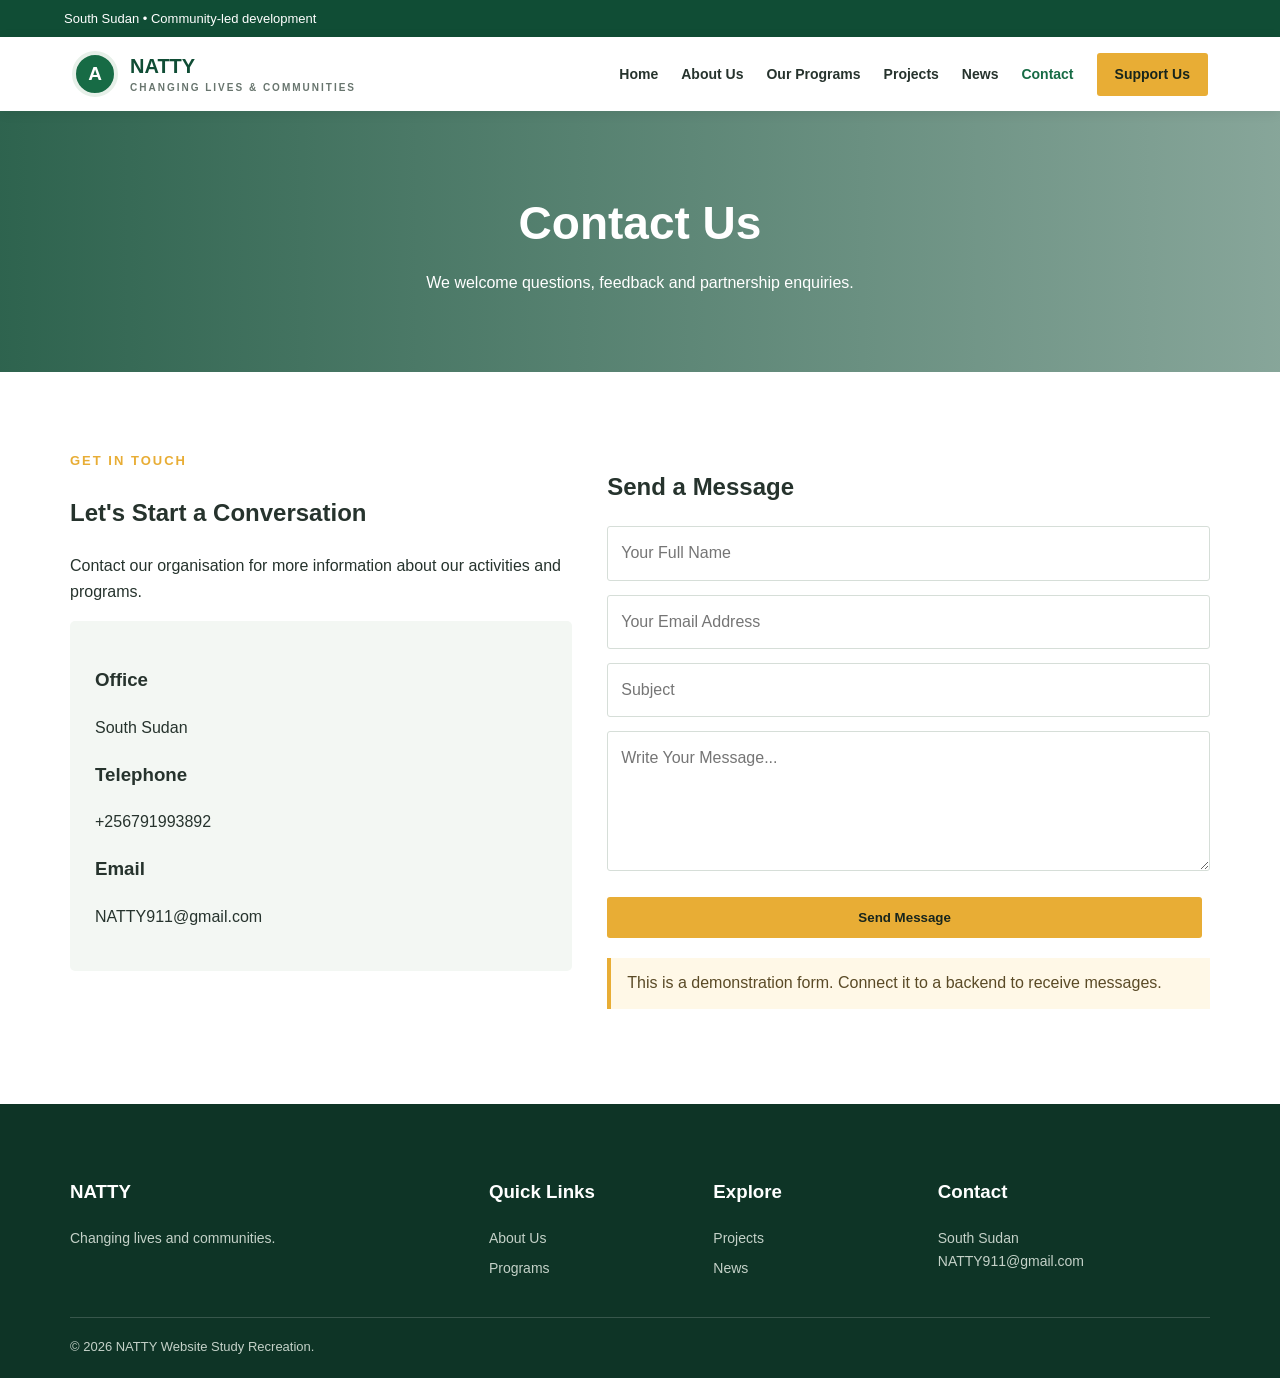
<file: contact.html>
<!DOCTYPE html>
<html lang="en">

<head>

    <meta charset="UTF-8">

    <meta name="viewport" content="width=device-width, initial-scale=1.0">

    <title>Contact | NATTY</title>

    <link rel="stylesheet" href="style.css">

</head>

<body>

    <div class="topbar">
        South Sudan • Community-led development
    </div>

    <header class="header">

        <div class="navwrap">

            <a class="brand" href="index.html">

                <span class="brandmark">A</span>

                <span>
                    NATTY
                    <small>CHANGING LIVES & COMMUNITIES</small>
                   
                </span>

            </a>

            <button class="menu-btn">☰</button>

            <nav class="nav">

                <a href="index.html">Home</a>
                <a href="about.html">About Us</a>
                <a href="programs.html">Our Programs</a>
                <a href="projects.html">Projects</a>
                <a href="news.html">News</a>
                <a class="active" href="contact.html">Contact</a>

                <a class="donate" href="#message">Support Us</a>

            </nav>

        </div>

    </header>

    <section class="page-hero">

        <h1>Contact Us</h1>

        <p>
            We welcome questions, feedback and partnership enquiries.
        </p>

    </section>

    <section class="section">

        <div class="container contact-grid">

            <div>

                <span class="eyebrow">Get In Touch</span>

                <h2>Let's Start a Conversation</h2>

                <p>
                    Contact our organisation for more information
                    about our activities and programs.
                </p>

                <div class="contact-box">

                    <h3>Office</h3>
                    <p>South Sudan</p>

                    <h3>Telephone</h3>
                    <p>+256791993892</p>

                    <h3>Email</h3>
                    <p>NATTY911@gmail.com</p>

                </div>

            </div>

            <div id="message">

                <h2>Send a Message</h2>

                <form class="form">

                    <input
                        type="text"
                        placeholder="Your Full Name"
                        required
                    >

                    <input
                        type="email"
                        placeholder="Your Email Address"
                        required
                    >

                    <input
                        type="text"
                        placeholder="Subject"
                    >

                    <textarea
                        placeholder="Write Your Message..."
                        required
                    ></textarea>

                    <button class="btn" type="submit">
                        Send Message
                    </button>

                </form>

                <div class="notice">

                    This is a demonstration form.
                    Connect it to a backend to receive messages.

                </div>

            </div>

        </div>

    </section>

    <footer class="footer">

        <div class="footer-grid">

            <div>
                <h3>NATTY</h3>
                <p>Changing lives and communities.</p>
            </div>

            <div>
                <h3>Quick Links</h3>
                <a href="about.html">About Us</a>
                <a href="programs.html">Programs</a>
            </div>

            <div>
                <h3>Explore</h3>
                <a href="projects.html">Projects</a>
                <a href="news.html">News</a>
            </div>

            <div>
                <h3>Contact</h3>
                <p>South Sudan<br>NATTY911@gmail.com</p>
            </div>

        </div>

        <div class="copyright">
            © 2026 NATTY Website Study Recreation.
        </div>

    </footer>

    <script src="script.js"></script>

</body>
</html>
</file>
<file: style.css>
/* GENERAL SETTINGS */

:root {
    --green: #176b45;
    --deep: #104d35;
    --gold: #e8ad35;
    --ink: #26332d;
    --muted: #68756e;
    --pale: #f3f7f3;
}

* {
    box-sizing: border-box;
}

html {
    scroll-behavior: smooth;
}

body {
    margin: 0;
    font-family: Arial, Helvetica, sans-serif;
    color: var(--ink);
    line-height: 1.65;
}

a {
    color: inherit;
    text-decoration: none;
}

img {
    max-width: 100%;
    display: block;
}


/* TOP BAR */

.topbar {
    background: var(--deep);
    color: white;
    padding: 8px 5%;
    font-size: 13px;

    display: flex;
    justify-content: space-between;
    gap: 15px;
    flex-wrap: wrap;
}


/* HEADER */

.header {
    background: white;
    position: sticky;
    top: 0;
    z-index: 10;

    box-shadow: 0 2px 12px #00000012;
}

.navwrap {
    max-width: 1180px;
    margin: auto;
    padding: 14px 22px;

    display: flex;
    align-items: center;
    justify-content: space-between;
    gap: 25px;
}


/* LOGO */

.brand {
    display: flex;
    align-items: center;
    gap: 12px;

    font-weight: 800;
    color: var(--deep);
    font-size: 20px;
    line-height: 1.1;
}

.brandmark {
    width: 46px;
    height: 46px;
    border-radius: 50%;

    background: var(--green);
    color: white;

    display: grid;
    place-items: center;

    font-weight: 900;
    font-size: 19px;

    border: 4px solid #e7f0e9;
}

.brand small {
    display: block;
    font-size: 10px;
    letter-spacing: 2px;
    color: var(--muted);
    margin-top: 5px;
}


/* NAVIGATION */

.nav {
    display: flex;
    gap: 23px;
    align-items: center;
}

.nav a {
    font-size: 14px;
    font-weight: 700;
}

.nav a:hover,
.nav a.active {
    color: var(--green);
}

.nav .donate {
    background: var(--gold);
    padding: 10px 18px;
    border-radius: 3px;
    color: #17251c;
}


/* MOBILE MENU BUTTON */

.menu-btn {
    display: none;
    border: 0;
    background: var(--green);
    color: white;
    padding: 9px 12px;
    border-radius: 4px;
    font-size: 20px;
}


/* HOME HERO SECTION */

.hero {
    min-height: 510px;

    background:
        linear-gradient(90deg, #102f25d9, #102f2555),
        url('https://images.unsplash.com/photo-1488521787991-ed7bbaae773c?auto=format&fit=crop&w=1800&q=85')
        center/cover;

    display: flex;
    align-items: center;
    color: white;
}

.hero-inner {
    max-width: 1180px;
    width: 100%;
    margin: auto;
    padding: 75px 22px;
}

.eyebrow {
    color: var(--gold);
    font-weight: 800;
    text-transform: uppercase;
    letter-spacing: 2px;
    font-size: 13px;
}

.hero h1 {
    font-size: clamp(38px, 6vw, 66px);
    line-height: 1.08;
    max-width: 720px;
    margin: 15px 0;
}

.hero p {
    max-width: 610px;
    font-size: 18px;
    color: #f2f4f1;
}


/* BUTTONS */

.btn {
    display: inline-block;

    background: var(--gold);
    color: #18251d;

    padding: 13px 22px;

    font-weight: 800;
    border-radius: 3px;

    margin: 12px 8px 0 0;
}

.btn.outline {
    background: transparent;
    border: 2px solid white;
    color: white;
}


/* SECTIONS */

.section {
    padding: 75px 22px;
}

.container {
    max-width: 1140px;
    margin: auto;
}

.section-head {
    text-align: center;
    max-width: 720px;
    margin: 0 auto 38px;
}

.section-head h2 {
    font-size: 35px;
    line-height: 1.2;
    margin: 8px 0 12px;
    color: var(--deep);
}

.section-head p {
    color: var(--muted);
}


/* CARDS */

.grid {
    display: grid;
    grid-template-columns: repeat(3, 1fr);
    gap: 24px;
}

.card {
    background: white;
    box-shadow: 0 8px 28px #14251a12;
    border-radius: 5px;
    overflow: hidden;
}

.card img {
    width: 100%;
    height: 220px;
    object-fit: cover;
}

.card-body {
    padding: 22px;
}

.card h3 {
    margin: 0 0 10px;
    color: var(--deep);
    font-size: 21px;
}

.card p {
    color: var(--muted);
    margin: 0 0 15px;
}

.text-link {
    font-weight: 800;
    color: var(--green);
}


/* ABOUT SECTION */

.about-strip {
    background: var(--pale);
}

.about-grid {
    display: grid;
    grid-template-columns: 1fr 1fr;
    gap: 50px;
    align-items: center;
}

.about-grid img {
    height: 410px;
    width: 100%;
    object-fit: cover;
    border-radius: 5px;
}

.about-grid h2 {
    font-size: 36px;
    line-height: 1.2;
    color: var(--deep);
}


/* PAGE HERO */

.page-hero {
    padding: 75px 22px;

    background:
        linear-gradient(90deg, #104d35df, #104d3580),
        url('https://images.unsplash.com/photo-1469571486292-0ba58a3f068b?auto=format&fit=crop&w=1600&q=85')
        center/cover;

    color: white;
    text-align: center;
}

.page-hero h1 {
    font-size: 46px;
    margin: 0;
}

.page-hero p {
    margin: 8px auto 0;
    max-width: 650px;
}


/* CONTACT PAGE */

.contact-grid {
    display: grid;
    grid-template-columns: 1fr 1.2fr;
    gap: 35px;
}

.contact-box {
    background: var(--pale);
    padding: 25px;
    border-radius: 5px;
}

.form {
    display: grid;
    gap: 14px;
}

.form input,
.form textarea,
.form select {
    width: 100%;
    padding: 13px;

    border: 1px solid #d6ded8;
    border-radius: 3px;

    font: inherit;
}

.form textarea {
    min-height: 140px;
}

.form button {
    border: 0;
    cursor: pointer;
}


/* NOTICE */

.notice {
    background: #fff8e7;
    border-left: 4px solid var(--gold);
    padding: 12px 16px;
    margin: 20px 0;
    color: #5a4a26;
}


/* CALL TO ACTION */

.cta {
    background: var(--deep);
    color: white;
    text-align: center;
    padding: 55px 22px;
}

.cta h2 {
    font-size: 32px;
    margin: 0 0 10px;
}


/* FOOTER */

.footer {
    background: #0e3426;
    color: #eaf1ec;
    padding: 55px 22px 20px;
}

.footer-grid {
    max-width: 1140px;
    margin: auto;

    display: grid;
    grid-template-columns: 2fr 1fr 1fr 1.4fr;
    gap: 30px;
}

.footer h3 {
    color: white;
}

.footer p,
.footer a {
    color: #c4d1c8;
    font-size: 14px;
}

.footer a {
    display: block;
    margin: 7px 0;
}

.copyright {
    max-width: 1140px;
    margin: 30px auto 0;
    padding-top: 18px;

    border-top: 1px solid #ffffff2b;

    font-size: 13px;
    color: #c4d1c8;
}


/* TABLET RESPONSIVENESS */

@media(max-width:850px) {

    .menu-btn {
        display: block;
    }

    .nav {
        display: none;

        position: absolute;
        top: 74px;
        left: 0;
        right: 0;

        background: white;
        padding: 20px 25px;

        box-shadow: 0 8px 12px #0001;

        flex-direction: column;
        align-items: flex-start;
    }

    .nav.open {
        display: flex;
    }

    .grid {
        grid-template-columns: repeat(2, 1fr);
    }

    .about-grid,
    .contact-grid {
        grid-template-columns: 1fr;
    }

    .footer-grid {
        grid-template-columns: 1fr 1fr;
    }

}


/* MOBILE RESPONSIVENESS */

@media(max-width:560px) {

    .grid,
    .stats,
    .footer-grid {
        grid-template-columns: 1fr;
    }

    .hero {
        min-height: 470px;
    }

    .hero-inner {
        padding-top: 55px;
    }

    .section {
        padding: 55px 18px;
    }

    .page-hero h1 {
        font-size: 36px;
    }

    .topbar {
        justify-content: center;
        text-align: center;
    }

}
</file>
